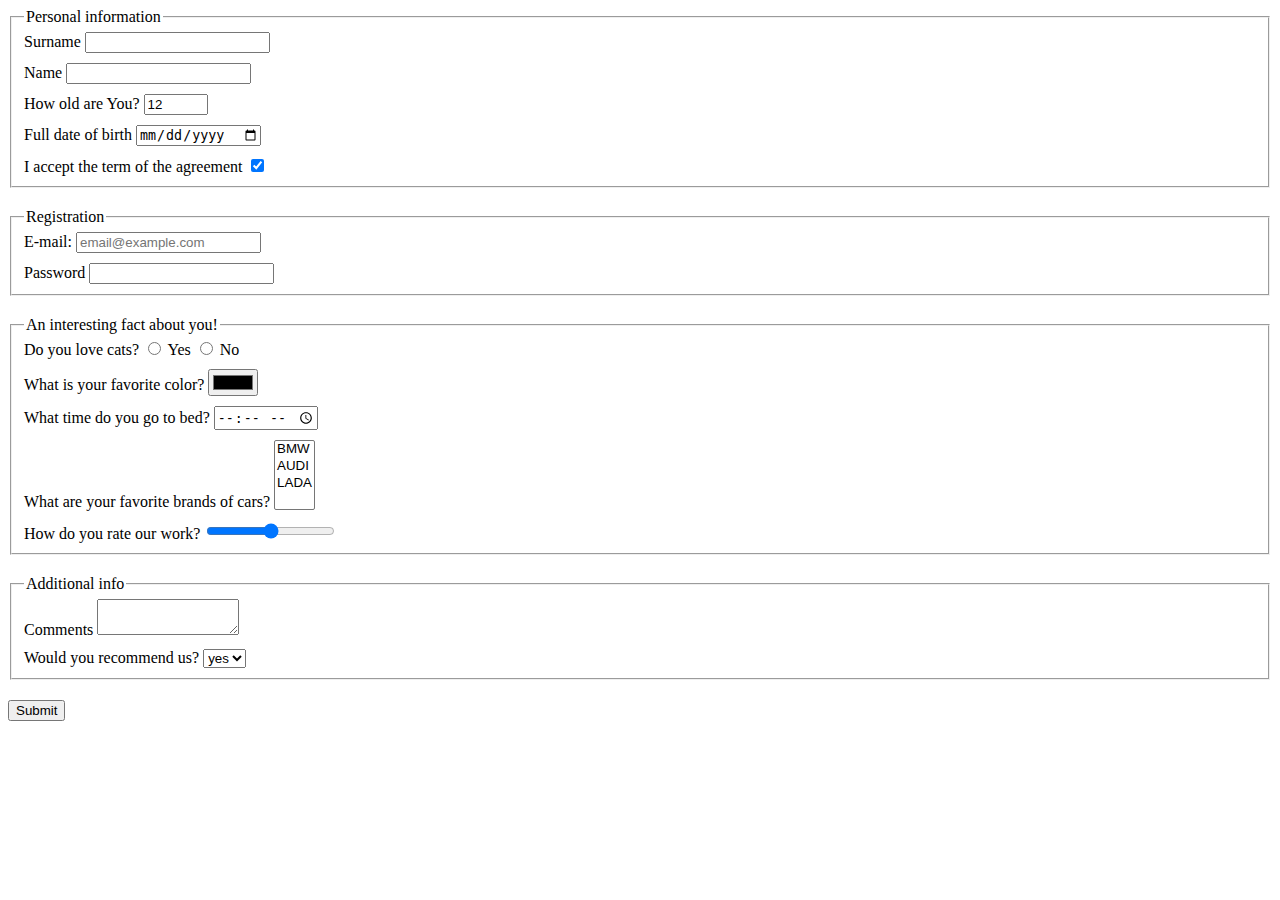
<file: index.html>
<!doctype html><html lang="en"><head><meta charset="UTF-8"><meta name="viewport" content="width=device-width, user-scalable=no, initial-scale=1.0, maximum-scale=1.0, minimum-scale=1.0"><meta http-equiv="X-UA-Compatible" content="ie=edge"><title>HTML Form</title><link rel="stylesheet" href="style.9cb3f3ad.css"></head><body> <form action="http://localhost:8080/" method="post"> <fieldset class="form-set1"> <legend> Personal information</legend> <div> <label for="surname" class="form-field1"> Surname <input type="text" name="surname" autocomplete="off"> </label> </div> <div> <label for="name" class="form-field">Name <input type="text" name="name" autocomplete="off"> </label> </div> <div> <label for="age" class="form-field">How old are You? <input type="number" name="age" value="12" min="1" max="100"> </label> </div> <div> <label for="born" class="form-field">Full date of birth <input type="date" name="born"> </label> </div> <div> <label for="cheak" class="form-field">I accept the term of the agreement <input type="checkbox" name="cheak" checked> </label> </div> </fieldset> <fieldset class="form-set"> <legend>Registration</legend> <div> <label for="mail" class="form-field1">E-mail: <input type="email" name="mail" placeholder="email@example.com"> </label> </div> <div> <label for="pass" class="form-field">Password <input type="password" name="pass"> </label> </div> </fieldset> <fieldset class="form-set"> <legend>An interesting fact about you!</legend> <div> <label class="form-field1">Do you love cats? <input type="radio" name="Cats" value="Yes"> Yes </label> <label class="form-field1"> <input type="radio" name="Cats" value="No"> No </label> </div> <div> <label for="colors" class="form-field">What is your favorite color? <input type="color" name="colors" value="red"> </label> </div> <div> <label for="clock" class="form-field">What time do you go to bed? <input type="time" name="clock"> </label> </div> <div> <label for="cars" class="form-field">What are your favorite brands of cars? <select name="cars" required multiple> <option value="bmw">BMW</option> <option value="Audi">AUDI</option> <option value="lada">LADA</option> </select> </label> </div> <div> <label for="work" class="form-field">How do you rate our work? <input type="range" name="work"> </label> </div> </fieldset> <fieldset class="form-set"> <legend>Additional info</legend> <div> <label for="comments" class="form-field1">Comments <textarea name="comments" cols="15" rows="2"></textarea> </label> </div> <div> <label for="yesNo" class="form-field">Would you recommend us? <select name="YesNo" required> <option value="yes">yes </option> <option value="no">no </option> </select> </label> </div> </fieldset> <div class="button"> <input type="submit" value="Submit" name="submit"> </div> </form> <script type="text/javascript" src="main.e97352c4.js"></script> </body></html>
</file>
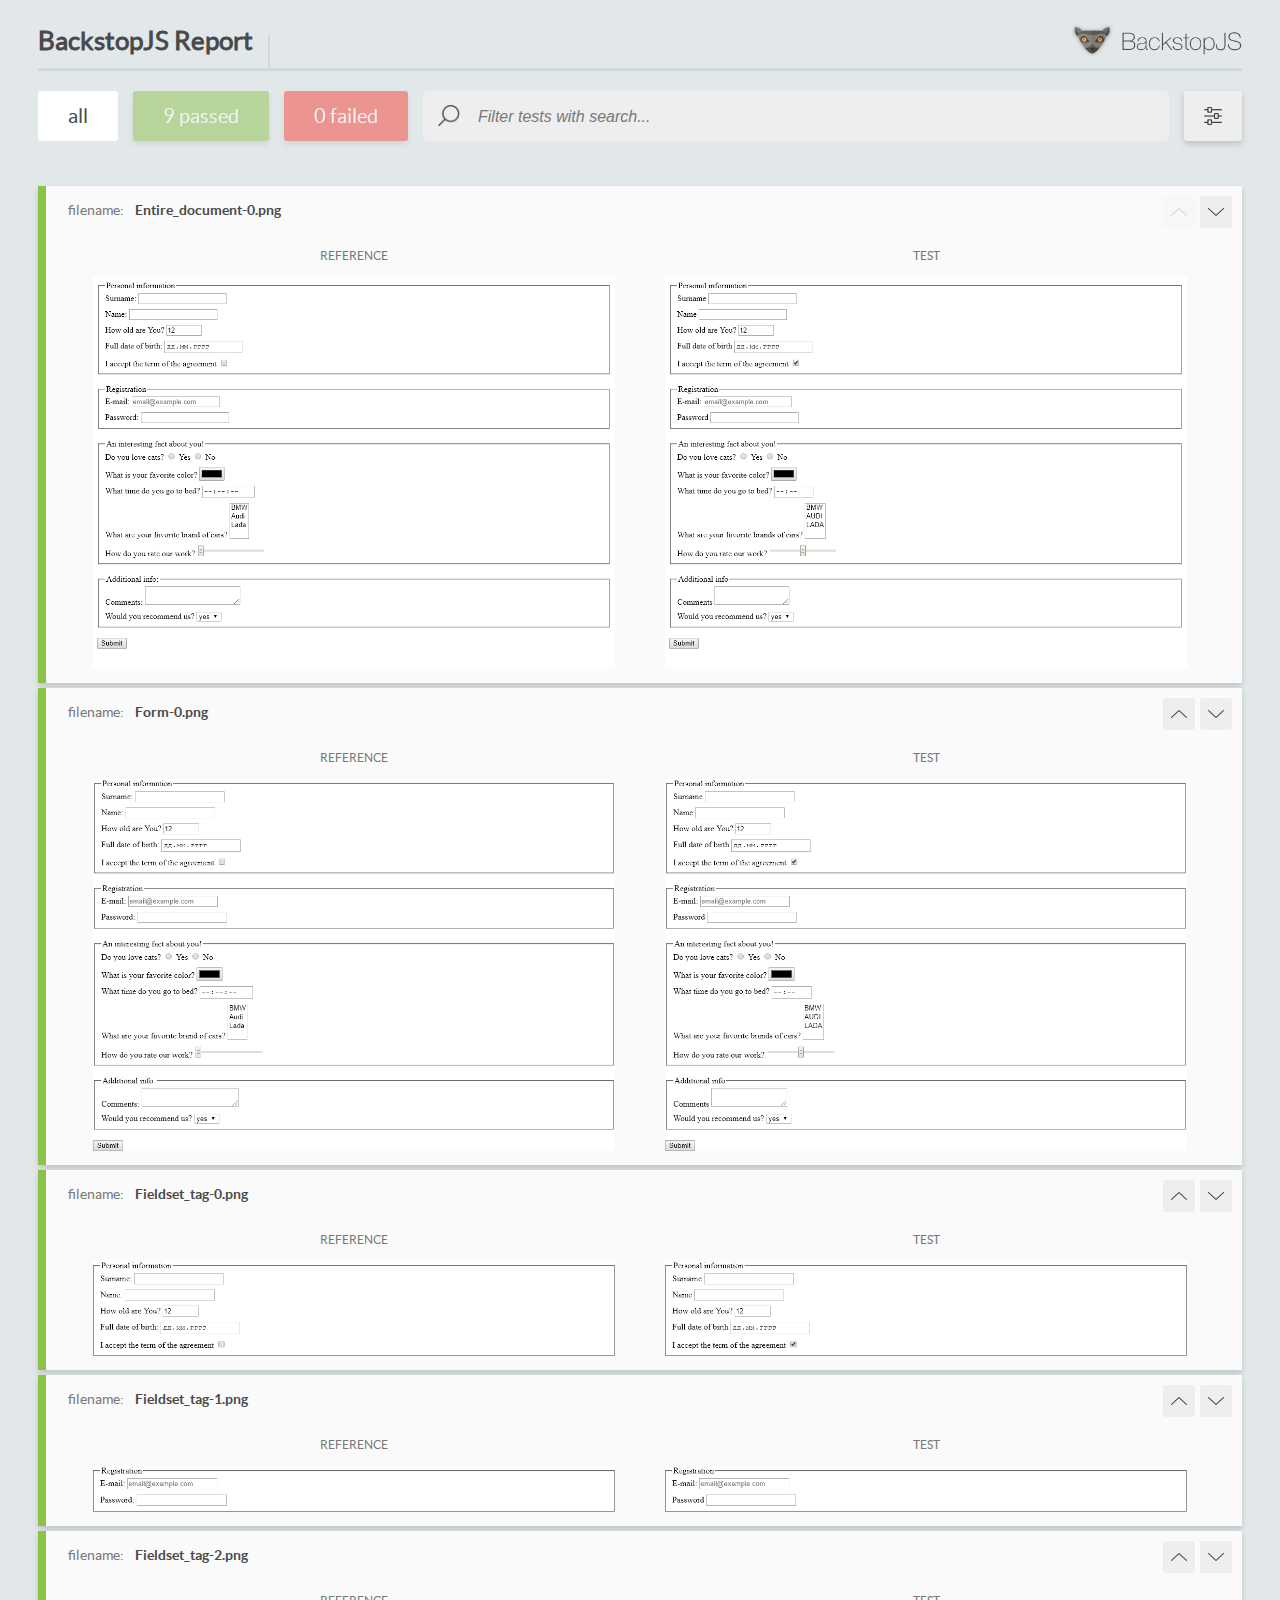
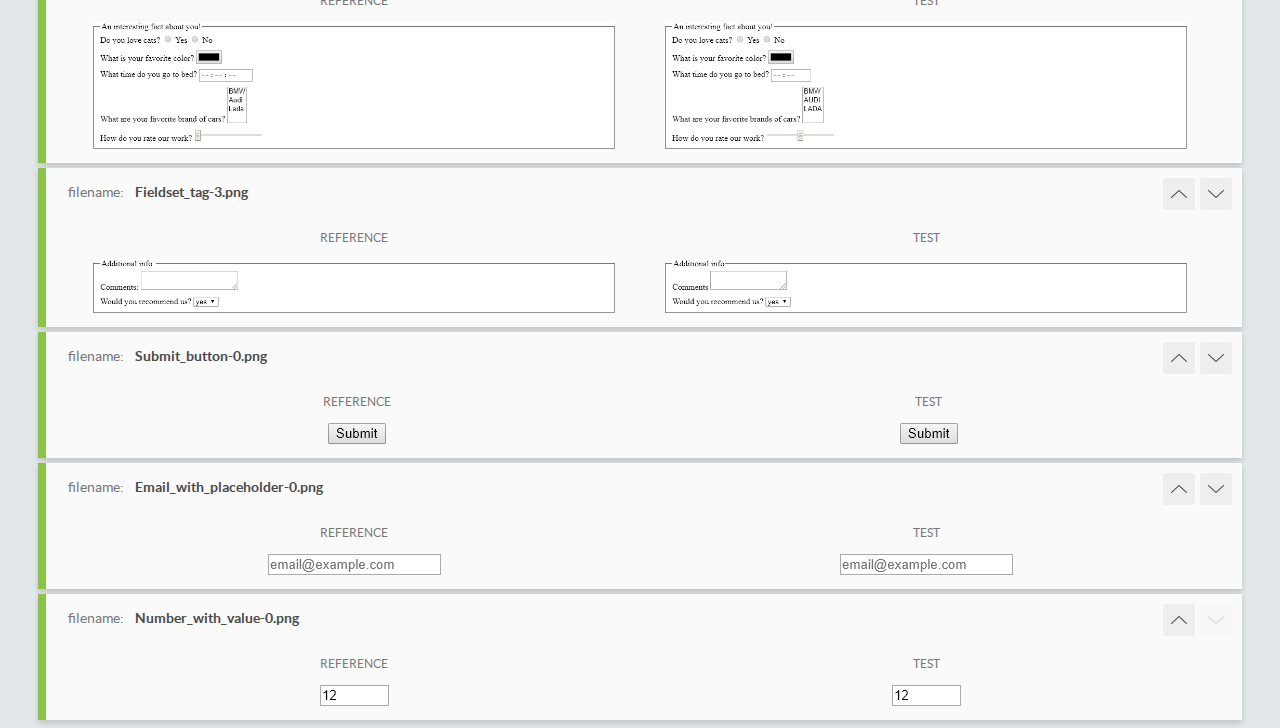
<file: report/html_report/index.html>
<!DOCTYPE html>
<html>
  <head>
    <meta charset="utf-8">
    <title>BackstopJS Report</title>

    <style>
      @font-face {
          font-family: 'latoregular';
          src: url('./assets/fonts/lato-regular-webfont.woff2') format('woff2'),
              url('./assets/fonts/lato-regular-webfont.woff') format('woff');
          font-weight: 400;
          font-style: normal;
      }
      @font-face {
          font-family: 'latobold';
          src: url('./assets/fonts/lato-bold-webfont.woff2') format('woff2'),
              url('./assets/fonts/lato-bold-webfont.woff') format('woff');
          font-weight: 700;
          font-style: normal;
      }

      .ReactModal__Body--open {
          overflow: hidden;
      }
      .ReactModal__Body--open .header {
        display: none;
      }

    </style>
  </head>
  <body style="background-color: #E2E7EA">
    <div id="root">

    </div>
    <script type="text/javascript">
      function report (report) { // eslint-disable-line no-unused-vars
        window.tests = report;
      }
    </script>
    <script type="text/javascript" src="config.js"></script>
    <script type="text/javascript" src="index_bundle.js"></script>
  </body>
</html>
</file>
<file: style.9cb3f3ad.css>
.form-set{margin-top:20px}.form-field{margin-top:10px;display:block}.button{margin-top:20px}
/*# sourceMappingURL=style.9cb3f3ad.css.map */
</file>
